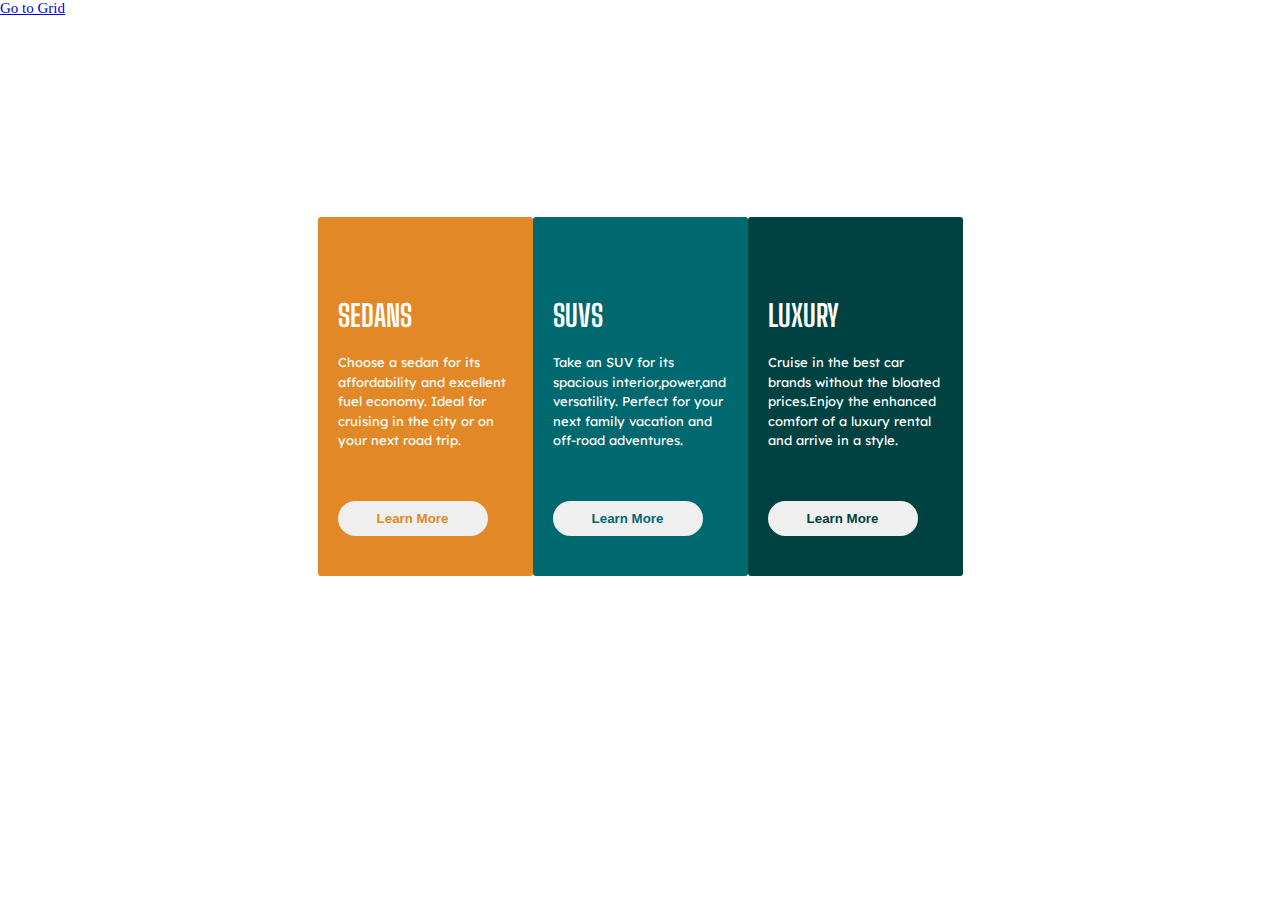
<file: index.html>
<!DOCTYPE html>
<html lang="en">
<head>
    <meta charset="UTF-8">
    <meta http-equiv="X-UA-Compatible" content="IE=edge">
    <meta name="viewport" content="width=device-width, initial-scale=1.0">
    <title>CSS Flexbox</title>
    <link rel="stylesheet" href="flexbox.css">
    <link rel="preconnect" href="https://fonts.googleapis.com">
    <link rel="preconnect" href="https://fonts.gstatic.com" crossorigin>
    <link href="https://fonts.googleapis.com/css2?family=Lexend+Deca&display=swap" rel="stylesheet">
    <link rel="preconnect" href="https://fonts.googleapis.com">
<link rel="preconnect" href="https://fonts.gstatic.com" crossorigin>
<link href="https://fonts.googleapis.com/css2?family=Big+Shoulders+Display:wght@900&display=swap" rel="stylesheet">

</head>

<body>
    <header>
        <nav>
            <ul>
                <li><a href="grid.html">Go to Grid</a> </li>
            </ul>
        </nav>
    </header>
    <main>
        <div class="sedan">
            <h1>SEDANS</h1>
            <h3>Choose a sedan for its affordability and excellent fuel economy.  Ideal for cruising in the city or on your next road trip.</h3>
            <button style="color:hsl(31, 77%, 52%) ;font-weight:700">Learn More</button>
        </div>
        <div class="suv">
            <h1>SUVS</h1>
            <h3>Take an SUV for its spacious interior,power,and versatility. Perfect for your next family vacation and off-road adventures.</h3>
            <button style="color:hsl(184, 100%, 22%) ;font-weight:700">Learn More</button>
        </div>
        <div class="luxury">
            <h1>LUXURY</h1>
            <h3>Cruise in the best car brands without the bloated prices.Enjoy the enhanced comfort of a luxury rental and arrive in a style.</h3>
            <button style="color:hsl(179, 100%, 13%);font-weight:700">Learn More</button>
        </div>
    </main>
</body>
</html>
</file>
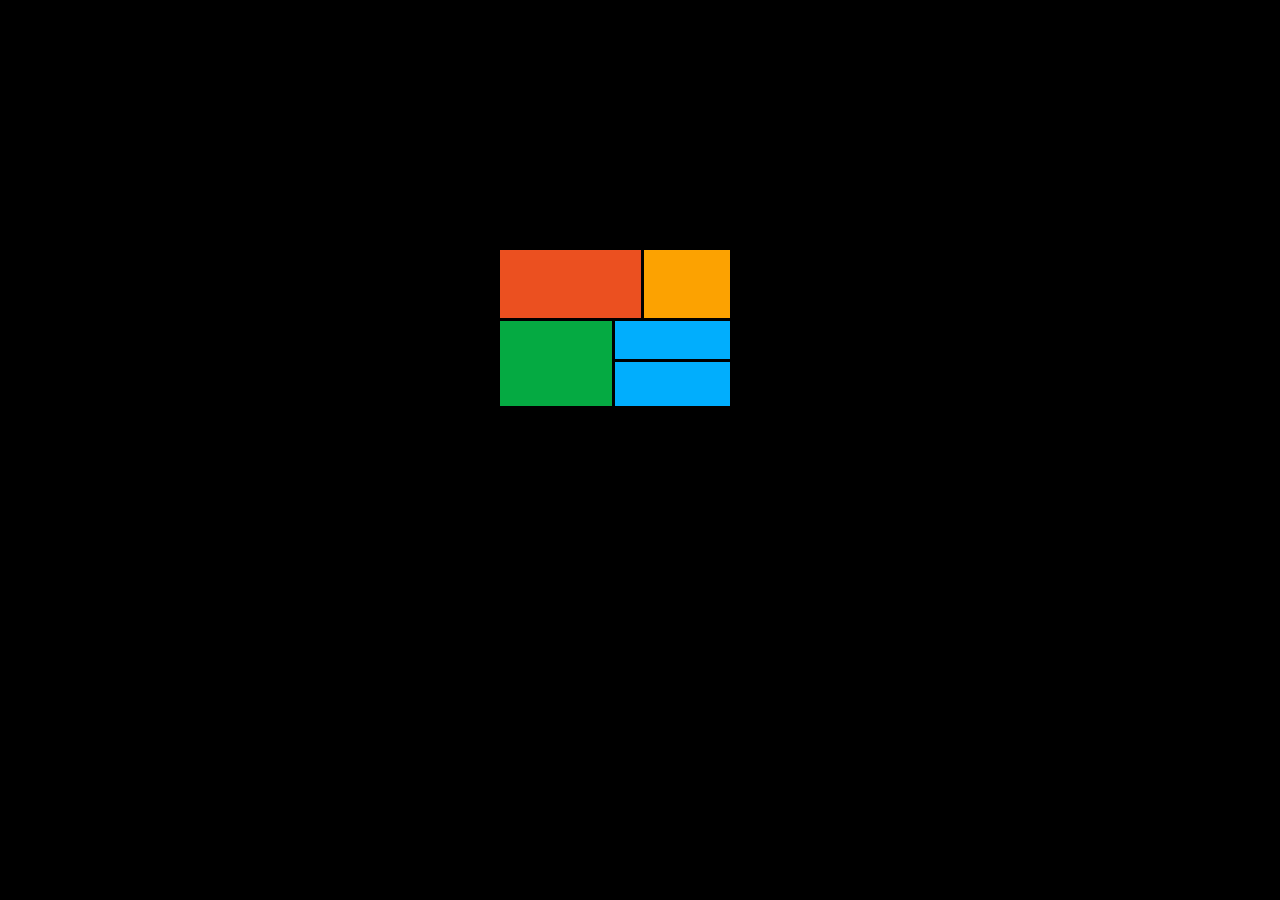
<file: grid.html>
<!DOCTYPE html>
<html lang="en">
<head>
    <meta charset="UTF-8">
    <meta http-equiv="X-UA-Compatible" content="IE=edge">
    <meta name="viewport" content="width=device-width, initial-scale=1.0">
    <title>Grid Layout</title>
    <link rel="stylesheet" href="grid.css">
</head>
<body>
        <div class="container">
    <div class="itemA">A</div>
    <div class="itemB">B</div>
    <div class="itemC">C</div>
    <div class="itemD">D</div>
    <div class="itemE">E</div>
</div>
</body>
</html>
</file>
<file: flexbox.css>
*{
    margin: 0;
    padding: 0;
    border: none;
}
body{
    background-color: hsla(0,0%,100%);
    font-size: 15px;
    

}
main{
    margin-top: 200px;
    display: flex;
    place-content: center;
}
main div{
    border: none;
    border-radius: 3px;


}
h1{
    font-family: 'Big Shoulders Display',cursive; 
     color: white;
     margin-top: 60px;
     margin-bottom: 20px;
     font-weight: 700;
          
 }
h3{
    font-family: 'Lexend Deca',sans-serif;
    color: white;
    font-size: small;
    line-height: 1.5;
    width: 175px;
    font-weight: 400;
    
}
a{
text decoration:none;
}
.sedan{
    background-color: hsl(31, 77%, 52%);
    padding: 20px;
}
.suv{
    background-color: hsl(184, 100%, 22%);
    padding: 20px;
}
.luxury{
    background-color: hsl(179, 100%, 13%);
    padding: 20px;
}
div button{
    border: none;
    padding: 10px;
    border-radius: 40px;
    margin-top: 50px;
    margin-bottom: 20px;
    width: 150px;
}
</file>
<file: grid.css>
*{
    margin: 0;
    padding: 0;
}
body{
    background-color: black;
}
.container{
    display: grid;
    grid-template-areas: 
    'a a a b'
    'c c d d'
    'c c e e';
    gap: 3px;
    width: 18%;
    margin:250px ; 
    margin-left: 450px;

    
   
  
}
.itemA{
    background-color: #EB5020;
   grid-area: a;
   padding: 25px; 
   color: #EB5020;
}
.itemB{
    background-color: #FCA201;
    grid-area: b;
    padding: 25px;
    color: #FCA201;
}
.itemC{
    background-color: #05AA42;
   grid-area: c;
   padding:25px ;
   color: #05AA42;
}
.itemD{
    background-color: #01AEFD;
    grid-area: d;
    padding: 10px;
    color: #01AEFD;
}
.itemE{
    background-color: #01AEFD;
    grid-area: e;
    padding: 13px;
    color: #01AEFD;
}
@media screen and (max-width:1440px) {
    .container{
        width: 18%;
        margin:250px ; 
        margin-left: 500px;
    }
}
@media screen and (max-width:375px) {
    
    .container{
       width: 50%;
       margin: 100px;
       margin-top: 200px;
    }
}
</file>
